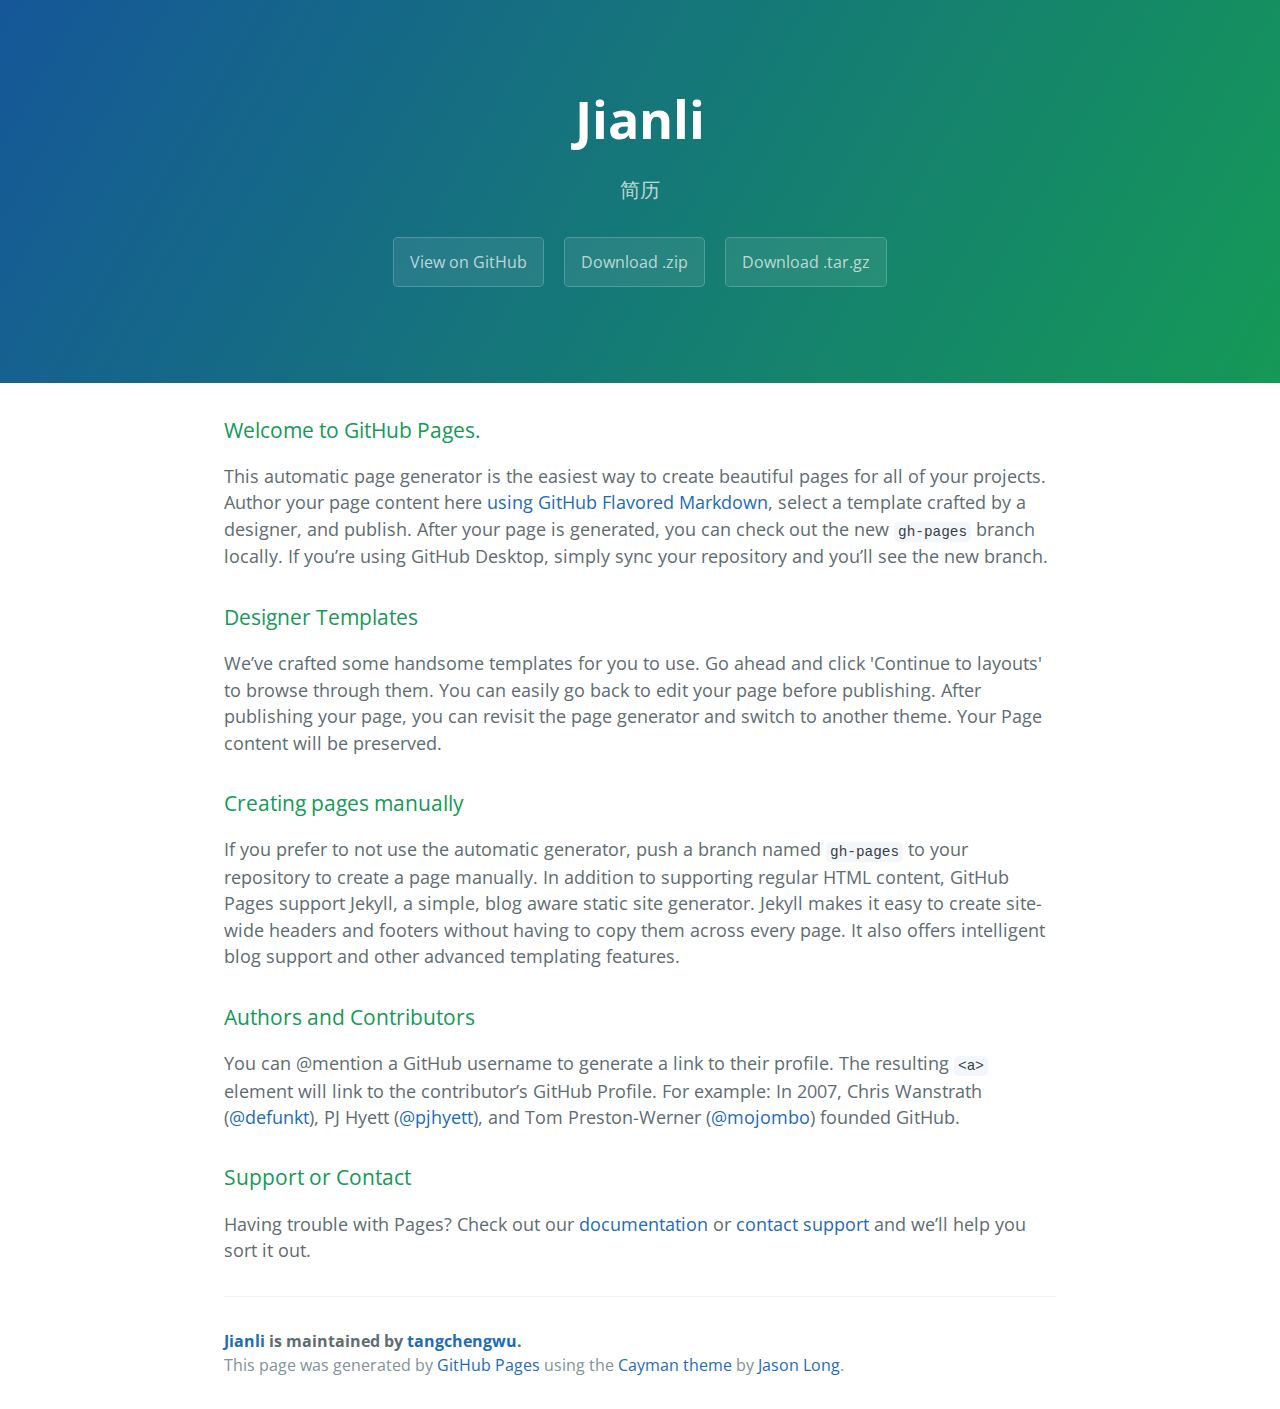
<file: index.html>
<!DOCTYPE html>
<html lang="en-us">
  <head>
    <meta charset="UTF-8">
    <title>Jianli by tangchengwu</title>
    <meta name="viewport" content="width=device-width, initial-scale=1">
    <link rel="stylesheet" type="text/css" href="stylesheets/normalize.css" media="screen">
    <link href='https://fonts.googleapis.com/css?family=Open+Sans:400,700' rel='stylesheet' type='text/css'>
    <link rel="stylesheet" type="text/css" href="stylesheets/stylesheet.css" media="screen">
    <link rel="stylesheet" type="text/css" href="stylesheets/github-light.css" media="screen">
  </head>
  <body>
    <section class="page-header">
      <h1 class="project-name">Jianli</h1>
      <h2 class="project-tagline">简历</h2>
      <a href="https://github.com/tangchengwu/jianli" class="btn">View on GitHub</a>
      <a href="https://github.com/tangchengwu/jianli/zipball/master" class="btn">Download .zip</a>
      <a href="https://github.com/tangchengwu/jianli/tarball/master" class="btn">Download .tar.gz</a>
    </section>

    <section class="main-content">
      <h3>
<a id="welcome-to-github-pages" class="anchor" href="#welcome-to-github-pages" aria-hidden="true"><span aria-hidden="true" class="octicon octicon-link"></span></a>Welcome to GitHub Pages.</h3>

<p>This automatic page generator is the easiest way to create beautiful pages for all of your projects. Author your page content here <a href="https://guides.github.com/features/mastering-markdown/">using GitHub Flavored Markdown</a>, select a template crafted by a designer, and publish. After your page is generated, you can check out the new <code>gh-pages</code> branch locally. If you’re using GitHub Desktop, simply sync your repository and you’ll see the new branch.</p>

<h3>
<a id="designer-templates" class="anchor" href="#designer-templates" aria-hidden="true"><span aria-hidden="true" class="octicon octicon-link"></span></a>Designer Templates</h3>

<p>We’ve crafted some handsome templates for you to use. Go ahead and click 'Continue to layouts' to browse through them. You can easily go back to edit your page before publishing. After publishing your page, you can revisit the page generator and switch to another theme. Your Page content will be preserved.</p>

<h3>
<a id="creating-pages-manually" class="anchor" href="#creating-pages-manually" aria-hidden="true"><span aria-hidden="true" class="octicon octicon-link"></span></a>Creating pages manually</h3>

<p>If you prefer to not use the automatic generator, push a branch named <code>gh-pages</code> to your repository to create a page manually. In addition to supporting regular HTML content, GitHub Pages support Jekyll, a simple, blog aware static site generator. Jekyll makes it easy to create site-wide headers and footers without having to copy them across every page. It also offers intelligent blog support and other advanced templating features.</p>

<h3>
<a id="authors-and-contributors" class="anchor" href="#authors-and-contributors" aria-hidden="true"><span aria-hidden="true" class="octicon octicon-link"></span></a>Authors and Contributors</h3>

<p>You can @mention a GitHub username to generate a link to their profile. The resulting <code>&lt;a&gt;</code> element will link to the contributor’s GitHub Profile. For example: In 2007, Chris Wanstrath (<a href="https://github.com/defunkt" class="user-mention">@defunkt</a>), PJ Hyett (<a href="https://github.com/pjhyett" class="user-mention">@pjhyett</a>), and Tom Preston-Werner (<a href="https://github.com/mojombo" class="user-mention">@mojombo</a>) founded GitHub.</p>

<h3>
<a id="support-or-contact" class="anchor" href="#support-or-contact" aria-hidden="true"><span aria-hidden="true" class="octicon octicon-link"></span></a>Support or Contact</h3>

<p>Having trouble with Pages? Check out our <a href="https://help.github.com/pages">documentation</a> or <a href="https://github.com/contact">contact support</a> and we’ll help you sort it out.</p>

      <footer class="site-footer">
        <span class="site-footer-owner"><a href="https://github.com/tangchengwu/jianli">Jianli</a> is maintained by <a href="https://github.com/tangchengwu">tangchengwu</a>.</span>

        <span class="site-footer-credits">This page was generated by <a href="https://pages.github.com">GitHub Pages</a> using the <a href="https://github.com/jasonlong/cayman-theme">Cayman theme</a> by <a href="https://twitter.com/jasonlong">Jason Long</a>.</span>
      </footer>

    </section>

  
  </body>
</html>
</file>
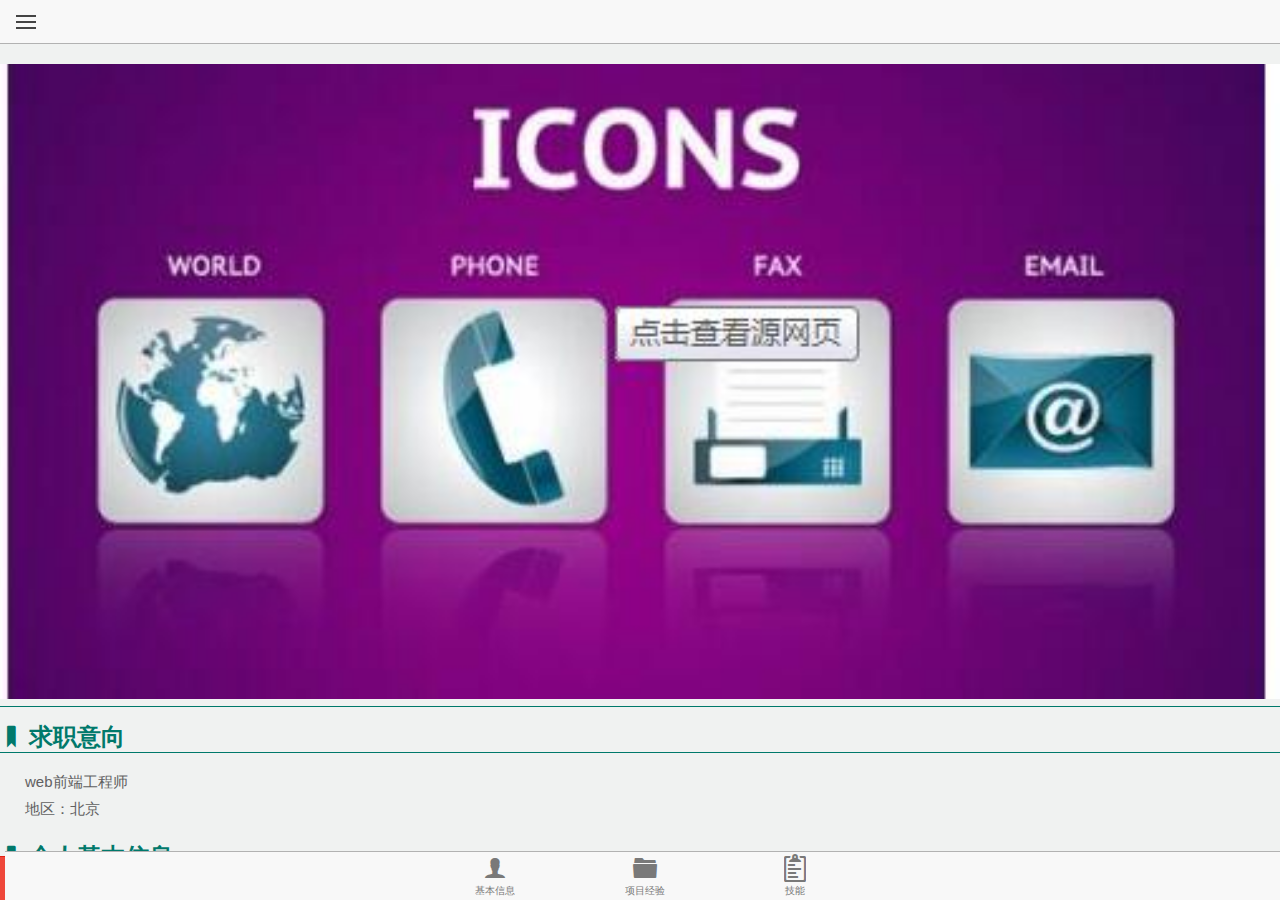
<file: resume.html>
﻿<!DOCTYPE html>
<html>
<head>
	<title>我的简历</title>
    <meta charset="UTF-8">    
    <meta name="viewport" content="initial-scale=1, maximum-scale=1, user-scalable=no, width=device-width">
    <meta name="description" content="我是一个充满活力、对前端由衷热爱、善于发现问题的前端工程师。我目前正在寻找前端工程师岗位，希望借此机会为贵司献上我的一点绵薄之力，快招我到碗里来吧！">
    <meta name="keywords" content="前端,工作,简历">
    <link rel="stylesheet" href="css/resume.css">
    <link rel="stylesheet" href="css/fontello.css">
    <link rel="stylesheet" href="css/ionic.min.css">
    
    <script src="js/ionic.bundle.min.js"></script>
   
    <script type="text/javascript">   
	    angular.module('starter', ['ionic'])
	    	   .run(function($ionicPlatform) {
	      			$ionicPlatform.ready(function(){
				        if(window.cordova && window.cordova.plugins.Keyboard) {
				          	cordova.plugins.Keyboard.hideKeyboardAccessoryBar(true);
				        }
				        if(window.StatusBar) {   // org.apache.cordova.statusbar required
				   			StatusBar.styleDefault();
				        }
	      			});
	    		})
	    	   .config(function($stateProvider, $urlRouterProvider){
	      			$stateProvider
	        		.state('app', {
		          		url: "/app",
		          		abstract: true,
		          		templateUrl: "menu.html",
		          		controller: 'AppCtrl'
	        		})
		            .state('app.playlists', {
		          		url: "/playlists",
		          		views: {
		            		'menuContent' :{
		              			templateUrl: "playlists.html",
		              			controller: 'PlaylistsCtrl'
		            		}
		          		}
		        	})     
	      			$urlRouterProvider.otherwise('/app/playlists');  // if none of the above states are matched, use this as the fallback
	   			})
		  	   .controller('AppCtrl', function($scope){})
			   .controller('PlaylistsCtrl', function($scope){
			      	console.log("PlaylistsCtrl");     
		    	})
			   .controller('PlaylistCtrl', function($scope, $stateParams) {})
    </script>
    <script>
        (function(i,s,o,g,r,a,m){
        	i['GoogleAnalyticsObject']=r;
        	i[r]=i[r]||function(){
                	(i[r].q=i[r].q||[]).push(arguments);
                },
                i[r].l=1*new Date();
                a=s.createElement(o),
                m=s.getElementsByTagName(o)[0];
                a.async=1;
                a.src=g;
                m.parentNode.insertBefore(a,m)
        })(window,document,'script','//www.google-analytics.com/analytics.js','ga');
        ga('create', 'UA-48084758-4', 'auto');
        ga('send', 'pageview');
    </script>
    <script type="text/javascript">
    	window.onload=function(){
	    	var myBtns=document.getElementsByClassName("myBtn");
	    	var mainConts=document.getElementsByClassName("mainCont");
	    	var mainInfo=document.getElementsByClassName("main-info")[0];
	    	mainConts[1].style.display="none";
	    	mainConts[2].style.display="none";
	    	for(var i=0;i<myBtns.length;i++){	    		
	    		myBtns[i].index=i;
	    		myBtns[i].onclick=function(){
	    			for(var j=0;j<myBtns.length;j++){
	    				mainConts[j].style.display="none";
	    			}
	    			mainConts[this.index].style.display="block"; 
	    		}
	    	}
    	}
    </script>
</head>
<body ng-app="starter">
	<ion-nav-view></ion-nav-view>
    <script id="menu.html" type="text/ng-template">        
	    <ion-side-menus>
	      	<ion-pane ion-side-menu-content>
	        	<ion-nav-bar class="bar-stable nav-title-slide-ios7">
	          		<ion-nav-back-button class="button-clear">
	          			<i class="icon ion-chevron-left"></i>Back
	          		</ion-nav-back-button>
	        	</ion-nav-bar>
	        	<ion-nav-view name="menuContent" animation="slide-left-right"></ion-nav-view>
	      	</ion-pane>
	      	<ion-side-menu side="left">
	        	<header class="bar bar-header bar-stable"><li class="download">简历文档</li></header>
		        <ion-content class="has-header">
		        	<div class="sidebar">
			            <div class="title">
			                <img src="img/avatar.png">
			                <h1>求职简历</h1>
			               
			            </div>
			            <div class="note">
<p>姓 名：唐成武&nbsp;&nbsp;性 别：男 </p>
<p>年 龄：24&nbsp;&nbsp;民 族：汉</p>
<p>籍 贯：广西&nbsp;&nbsp;学 历：本科</p>
<p>联系方式：15230461479</p>
<p>邮 箱:1163365557@qq.com</p>
<p><b>教育背景</b></p>
<p>时间：2012年9月-2016年6月</p>
<p>母校：保定学院 </p>
<p>所学专业： 艺术设计</p>
<p><b>工作经验</b></p>
<p>2015年8月-2016年10月 </p>
<p>公司：保定乐翔科技有限公司 </p>
<p>工作职位：web前端开发</p>
<p><b>求职意向</b></p>
<p>目标职位：web前端开发</p>
<p>期望地区：北京</p>
<p>薪资：面议&nbsp;&nbsp;&nbsp;随时到岗</p>
<p><b>掌握技能</b></p>
<p>
1.熟悉HTML5和CSS3.0标准规范,能使用HTML5和CSS3.0实现PC端和移动端的页面重构。
</p>
<p>
2.熟悉使用弹性盒布局、媒体查询等技术实现自适应布局。
</p>
<p>
3.精通Sass、Less等CSS预处理语言。
</p>
<p>
4.熟练掌握页面的兼容性问题的解决。
</p>
<p>
5.可以使用CSS3.0、JavaScript和jQuery实现各种动画特效。
</p>
<p>
6.熟练掌握JavaScript，熟悉原型、原型链、闭包、面向对象编程。
</p>
<p>
7.熟悉使用前端各种框架,比如jQuery、Bootstrap;MVC框架;Angular.js等
</p>
<p>
8.掌握使用多种前端开发工具例如：HBuilder，WebStorm，Sublime，Photoshop，Dreamwave
</p>
<p>
9.熟练使用gulp前端自动化构建工具。
</p>
<p><b>个人项目</b></p>
<p>项目名称:apiCloud</p>
<p>开发工具： Webstorm、HBuilder</p>
<p>主要技术： Html5+css3、javascript</p>
<p>项目描述：h5移动端新时代</p>
模块功能描述：用H5新增语义化标签现网页结构布局，javascript与css3结合实现功能区域隐藏与展显，轮播图，选项卡，导航 的功能，css3重点实现动画的用户交互产生良好的体验感。
  线上项目链接：https://tangchengwu.github.io/apiCloud/index.html

项目名称: 移动APP项目（简历  爱扑租房）
 
开发工具： HBuilder
  主要技术： Html5+css3.0、ionic框架
  项目描述：手机移动APP安装打包
 线上简历项目链接：https://tangchengwu.github.io/jianli2/menuAll.html
<p>项目名称: 购物车管理系统</p>
<p> 软件环境： Windows7系统</p>
 开发工具： Webstorm、Dreamweaver、HBuilder
 <br/>
 主要技术： Html+css3.0、JavaScript、Ajax Jquery、mysql等
 <br/>
 项目描述：体系结构设计 网上购物系统 登录模块 注册模块 用户管理模块等模块
 <br/>
<p><b>自我评价</b></p> 
1、热爱前段编程工作，具有良好的学习能力以及沟通能力。 
<br/>
2、有良好的自我管理能力，有高度的责任心。
 <br/>
3、具有良好团队合作精神，善于沟通。
 <br/>
4、工作认真细致，能够坚持不懈，严格要求自己，服从上级领导。
 <br/>
5、在最短的时间投入到团队的工作中，这个行业是知识的时代，所以我会努力的去学习新知识。给公司带来价值的同时充实自己！  
<p><b>线上部分项目连接</b></p>
<p>1.https://tangchengwu.github.io/jianli2/menuAll.html</p>
<br/>
<p>2.https://tangchengwu.github.io/apiCloud/index.html</p>
			            </div>            
			        </div>
		        </ion-content>
	      	</ion-side-menu>
	    </ion-side-menus>      
    </script>
    <script id="playlists.html" type="text/ng-template">
	    <ion-view title="">
	      	<ion-nav-buttons side="left">
	        	<button menu-toggle="left" class="button button-icon icon ion-navicon"></button>
	      	</ion-nav-buttons> 	      	
	      	<ion-content>		      	     						    			    
	      		<div class="main">	      			
		            <ul class="main-info">
		            	<!--基本信息-->
		                <li class="someRight mainCont">
		                	<dt><img src="img/1.jpg" class="full-image" /></dt>
		                	
							<dt><i class="icon-bookmark"></i>求职意向</dt>
							<dd>web前端工程师</dd>
							<dd>地区：北京</dd>
							<br>
		                    <dt><i class="icon-bookmark"></i>个人基本信息</dt>
		                    <dd><span>姓 名:</span> 唐成武</dd>
		                    <dd><span>性 别:</span> 男 </dd>
		                    <dd><span>毕业院校:</span> 保定学院艺术系 </dd>
		                    <dd><span>专 业:</span> 美术学</dd>
		                    <dd><span>学 历:</span> 本科</dd>
		                    <dd><span>年 龄:</span> 24</dd>
	                    	<dd><span>民族:</span> 汉</dd>
	                    	<dd><span>籍贯:</span> 广西壮族自治区梧州市藤县</dd>
		                    <br>
		                    <dt><i class="icon-bookmark"></i>联系方式</dt>
		                    <dd><i class="icon-phone-1"></i>手机: 15230461479</dd>
		                    <dd><i class="icon-mail-alt"></i>邮箱: 1163365557@qq.com</dd>
		                    <dd><i class="icon-wechat"></i>微信:tangchengwu2016<img src="img/weixin.png"/ class="full-image"></dd>
		                    <dd><i class="icon-qq"></i>QQ: 1163365557</dd>		                    		                    		                    
		                </li>
		                <!--项目经验-->
		                <li class="mainCont">
		                    <dt><i class="icon-bookmark"></i>我的项目与工作经验</dt>
		                    <h3 style="margin-bottom: 20px;">保定乐翔科技（2015.8—2016.10）</h3>
		                    <ul class="exp">
		                        <li>
		                            <div class="circle"></div>
		                            <h4>爱扑租房APP项目</h4>
		                            <p>1.参与app前端开发工作，根据设计图完成项目的大部分样式，完成了首页、搜索列表、软件详情、软件分类、专题、关于等页面，其中有评论交互、三个不同的轮播图、侧边栏左右拖动、搜索交互等内容，项目采用 h5混合是开发 的形式，运行在 手机上的app。</p>
		                            <p>2.使用 AngularJS 框架 和 Sass 预处理器 来实现前端组件及数据交互，使用 Gulp Bower 改进工作流</p>
		                           
		                        </li>
		                        <li>
		                            <div class="circle"></div>
		                            <h4>荟生活APP项目</h4>
		                            <p>1.参与app前端开发工作，根据设计图完成项目的大部分样式，完成了首页、搜索列表、软件详情、软件分类、专题、关于等页面，其中有评论交互、三个不同的轮播图、侧边栏左右拖动、搜索交互等内容，项目采用 h5混合是开发 的形式，运行在 手机上的app。</p>
		                            <p>2.使用 AngularJS 框架 和 Sass 预处理器 来实现前端组件及数据交互，使用 Gulp Bower 改进工作流</p>
		                           
		                        </li>
		                        <li>
		                            <div class="circle"></div>
		                            <h4>美食在线APP项目</h4>
		                            <p>1.参与app前端开发工作，根据设计图完成项目的大部分样式，完成了首页、搜索列表、软件详情、软件分类、专题、关于等页面，其中有评论交互、三个不同的轮播图、侧边栏左右拖动、搜索交互等内容，项目采用 h5混合是开发 的形式，运行在 手机上的app。</p>
		                            <p>2.使用 AngularJS 框架 和 Sass 预处理器 来实现前端组件及数据交互，使用 Gulp Bower 改进工作流</p>
		                           
		                        </li>
		                    </ul>
		                    <h3 style="margin-bottom: 20px;">个人项目</h3>
		                    <ul class="exp">                       
		                       
		                        <li>
		                            <div class="circle"></div>
		                            <h4>
		                                                                               博创华宇（2015.3 - 2015.7）<br>
		                            </h4>
		                            <p>学习web前端实训，并独立完成其中的任务</p>
		                             <li>
		                            <div class="circle"></div>
		                            <h4>
		                                                                                        管理系统项目<br>
		                            </h4>
		                            <p>项目名称:  管理系统
软件环境： Windows7系统
开发工具： HBuilder、gulp
主要技术：HTML5+CSS3.0、JavaScript等<br/>
项目描述：管理系统项目是为客户要求做的一个线上线下一体化的信息平台,实现线上管理信息系统。<br/>  
负责模块：页面的设计美化，css布局的编码，数据与后台的交互；<br/>
责任描述：负责项目中页面布局，css样式的修改，js效果的增加。按钮事件，选项卡方式显示内容，轮播图等。<br/>
</p>
		                            <img src="img/blog.png">
		                        </li>
		                            <ul class="efe">
		                                <li>
		                                    <h5>
		                                      &nbsp;&nbsp;&nbsp;&nbsp;简历2项目 
		                                      
		                                    </h5>
		                                    <p>实现了一个个人简历的基本信息静态页面，合理使用HBuilder开发工具，运用HTML语义化标签。</p>
		                                    <img src="img/task0001.png">
		                                </li>
		                                
		                                <li>
		                                    <h5><b>
		                                       &nbsp;&nbsp;&nbsp;&nbsp;apiCloud
		                                    </h5></b>
		                                    <p>用H5新增语义化标签现网页结构布局，javascript与css3结合实现功能区域隐藏与展显，轮播图，选项卡，导航 的功能，css3重点实现动画的用户交互产生良好的体验感。</p>
		                                    <p>使用HBuilder开发工具，运用HTML语义化标签。</p>
		                                   
		                                    <img src="img/task0003.png">
		                                    <img src="img/task0004.png">
		                                 
		                                </li>
		                            </ul>
		                        </li>
		                         
		                    </ul>
		                </li>
		               <!-- 技能-->
		                <li class="mainCont">
		                    <dt><i class="icon-bookmark"></i>掌握技能</dt>
		                    <h3 style="margin-bottom: 20px;">Web前端</h3>
		                    <ul class="exp">
		                        <li>
		                            <div class="circle"></div>
		                            <h4>HTML5 / CSS3.0</h4>
		                            <p>1.熟悉HTML5和CSS3.0标准规范,能使用HTML5和CSS3.0实现PC端和移动端的页面重构。</p>
		                            <p>2.熟悉使用弹性盒布局、媒体查询等技术实现自适应布局。</p>	
		                            <p>3.熟练掌握页面的兼容性问题的解决。</p>
		                        </li>
		                        <li>
		                            
		                            <h4>JavaScript</h4>
		                            <p>熟悉原生Javascript，能脱离jQuery等类库编码</p>
		                            <p>熟悉jQuery AngularJS 的使用</p>		                            
		                            <p>掌握使用多种前端开发工具例如：HBuilder，WebStorm，Sublime，Photoshop，Dreamwave</p>                           
		                        </li>                      
		                        <li>
		                           
		                            <h4>其他</h4>	
		                            <p>能用 ionic 进行混合式的移动APP开发</p>
		                            <p>熟悉前端自动化工具Gulp</p>
		                            <p>了解前端安全、性能优化方面的一些知识</p>
		                            <p>可以运用Phtoshop处理图片</p>
		                        </li>
		                    </ul>
		                    <h3 style="margin-bottom: 20px;">后台</h3>
		                    <ul class="exp">
		                    	<li>
		                            <div class="circle"></div>
		                            <h4>环境</h4>
		                            <p>了解 Apache web服务器</p>
		                        </li>
		                        <li>
		                            <div class="circle"></div>
		                            <h4>语言</h4>
		                            <p>了解 PHP，能够实现简单的数据及图像处理、自动化脚本</p>
		                            <p>了解 MySql本地数据库</p>
		                        </li>
		                    </ul>		                    
		                </li>
		            </ul>
		        </div>
	      	</ion-content>
	      	<ion-footer-bar class="bar-assertive">
				 	<div class="tabs tabs-icon-top">
				 		<a class="tab-item myBtn" href="" id="basicInfo"><i class="icon ion-ios-person"></i>基本信息</a>
				        <a class="tab-item myBtn" href="" id="workExpe"><i class="icon ion-folder"></i>项目经验</a>
					    <a class="tab-item myBtn" href="" id="mySkill"><i class="icon ion-clipboard"></i>技能</a>
				    </div> 
			</ion-footer-bar>
	    </ion-view>
	    
    </script>
</body>
</html>
</file>
<file: stylesheets/stylesheet.css>
* {
  box-sizing: border-box; }

body {
  padding: 0;
  margin: 0;
  font-family: "Open Sans", "Helvetica Neue", Helvetica, Arial, sans-serif;
  font-size: 16px;
  line-height: 1.5;
  color: #606c71; }

a {
  color: #1e6bb8;
  text-decoration: none; }
  a:hover {
    text-decoration: underline; }

.btn {
  display: inline-block;
  margin-bottom: 1rem;
  color: rgba(255, 255, 255, 0.7);
  background-color: rgba(255, 255, 255, 0.08);
  border-color: rgba(255, 255, 255, 0.2);
  border-style: solid;
  border-width: 1px;
  border-radius: 0.3rem;
  transition: color 0.2s, background-color 0.2s, border-color 0.2s; }
  .btn + .btn {
    margin-left: 1rem; }

.btn:hover {
  color: rgba(255, 255, 255, 0.8);
  text-decoration: none;
  background-color: rgba(255, 255, 255, 0.2);
  border-color: rgba(255, 255, 255, 0.3); }

@media screen and (min-width: 64em) {
  .btn {
    padding: 0.75rem 1rem; } }

@media screen and (min-width: 42em) and (max-width: 64em) {
  .btn {
    padding: 0.6rem 0.9rem;
    font-size: 0.9rem; } }

@media screen and (max-width: 42em) {
  .btn {
    display: block;
    width: 100%;
    padding: 0.75rem;
    font-size: 0.9rem; }
    .btn + .btn {
      margin-top: 1rem;
      margin-left: 0; } }

.page-header {
  color: #fff;
  text-align: center;
  background-color: #159957;
  background-image: linear-gradient(120deg, #155799, #159957); }

@media screen and (min-width: 64em) {
  .page-header {
    padding: 5rem 6rem; } }

@media screen and (min-width: 42em) and (max-width: 64em) {
  .page-header {
    padding: 3rem 4rem; } }

@media screen and (max-width: 42em) {
  .page-header {
    padding: 2rem 1rem; } }

.project-name {
  margin-top: 0;
  margin-bottom: 0.1rem; }

@media screen and (min-width: 64em) {
  .project-name {
    font-size: 3.25rem; } }

@media screen and (min-width: 42em) and (max-width: 64em) {
  .project-name {
    font-size: 2.25rem; } }

@media screen and (max-width: 42em) {
  .project-name {
    font-size: 1.75rem; } }

.project-tagline {
  margin-bottom: 2rem;
  font-weight: normal;
  opacity: 0.7; }

@media screen and (min-width: 64em) {
  .project-tagline {
    font-size: 1.25rem; } }

@media screen and (min-width: 42em) and (max-width: 64em) {
  .project-tagline {
    font-size: 1.15rem; } }

@media screen and (max-width: 42em) {
  .project-tagline {
    font-size: 1rem; } }

.main-content :first-child {
  margin-top: 0; }
.main-content img {
  max-width: 100%; }
.main-content h1, .main-content h2, .main-content h3, .main-content h4, .main-content h5, .main-content h6 {
  margin-top: 2rem;
  margin-bottom: 1rem;
  font-weight: normal;
  color: #159957; }
.main-content p {
  margin-bottom: 1em; }
.main-content code {
  padding: 2px 4px;
  font-family: Consolas, "Liberation Mono", Menlo, Courier, monospace;
  font-size: 0.9rem;
  color: #383e41;
  background-color: #f3f6fa;
  border-radius: 0.3rem; }
.main-content pre {
  padding: 0.8rem;
  margin-top: 0;
  margin-bottom: 1rem;
  font: 1rem Consolas, "Liberation Mono", Menlo, Courier, monospace;
  color: #567482;
  word-wrap: normal;
  background-color: #f3f6fa;
  border: solid 1px #dce6f0;
  border-radius: 0.3rem; }
  .main-content pre > code {
    padding: 0;
    margin: 0;
    font-size: 0.9rem;
    color: #567482;
    word-break: normal;
    white-space: pre;
    background: transparent;
    border: 0; }
.main-content .highlight {
  margin-bottom: 1rem; }
  .main-content .highlight pre {
    margin-bottom: 0;
    word-break: normal; }
.main-content .highlight pre, .main-content pre {
  padding: 0.8rem;
  overflow: auto;
  font-size: 0.9rem;
  line-height: 1.45;
  border-radius: 0.3rem; }
.main-content pre code, .main-content pre tt {
  display: inline;
  max-width: initial;
  padding: 0;
  margin: 0;
  overflow: initial;
  line-height: inherit;
  word-wrap: normal;
  background-color: transparent;
  border: 0; }
  .main-content pre code:before, .main-content pre code:after, .main-content pre tt:before, .main-content pre tt:after {
    content: normal; }
.main-content ul, .main-content ol {
  margin-top: 0; }
.main-content blockquote {
  padding: 0 1rem;
  margin-left: 0;
  color: #819198;
  border-left: 0.3rem solid #dce6f0; }
  .main-content blockquote > :first-child {
    margin-top: 0; }
  .main-content blockquote > :last-child {
    margin-bottom: 0; }
.main-content table {
  display: block;
  width: 100%;
  overflow: auto;
  word-break: normal;
  word-break: keep-all; }
  .main-content table th {
    font-weight: bold; }
  .main-content table th, .main-content table td {
    padding: 0.5rem 1rem;
    border: 1px solid #e9ebec; }
.main-content dl {
  padding: 0; }
  .main-content dl dt {
    padding: 0;
    margin-top: 1rem;
    font-size: 1rem;
    font-weight: bold; }
  .main-content dl dd {
    padding: 0;
    margin-bottom: 1rem; }
.main-content hr {
  height: 2px;
  padding: 0;
  margin: 1rem 0;
  background-color: #eff0f1;
  border: 0; }

@media screen and (min-width: 64em) {
  .main-content {
    max-width: 64rem;
    padding: 2rem 6rem;
    margin: 0 auto;
    font-size: 1.1rem; } }

@media screen and (min-width: 42em) and (max-width: 64em) {
  .main-content {
    padding: 2rem 4rem;
    font-size: 1.1rem; } }

@media screen and (max-width: 42em) {
  .main-content {
    padding: 2rem 1rem;
    font-size: 1rem; } }

.site-footer {
  padding-top: 2rem;
  margin-top: 2rem;
  border-top: solid 1px #eff0f1; }

.site-footer-owner {
  display: block;
  font-weight: bold; }

.site-footer-credits {
  color: #819198; }

@media screen and (min-width: 64em) {
  .site-footer {
    font-size: 1rem; } }

@media screen and (min-width: 42em) and (max-width: 64em) {
  .site-footer {
    font-size: 1rem; } }

@media screen and (max-width: 42em) {
  .site-footer {
    font-size: 0.9rem; } }
</file>
<file: stylesheets/github-light.css>
/*
The MIT License (MIT)

Copyright (c) 2016 GitHub, Inc.

Permission is hereby granted, free of charge, to any person obtaining a copy
of this software and associated documentation files (the "Software"), to deal
in the Software without restriction, including without limitation the rights
to use, copy, modify, merge, publish, distribute, sublicense, and/or sell
copies of the Software, and to permit persons to whom the Software is
furnished to do so, subject to the following conditions:

The above copyright notice and this permission notice shall be included in all
copies or substantial portions of the Software.

THE SOFTWARE IS PROVIDED "AS IS", WITHOUT WARRANTY OF ANY KIND, EXPRESS OR
IMPLIED, INCLUDING BUT NOT LIMITED TO THE WARRANTIES OF MERCHANTABILITY,
FITNESS FOR A PARTICULAR PURPOSE AND NONINFRINGEMENT. IN NO EVENT SHALL THE
AUTHORS OR COPYRIGHT HOLDERS BE LIABLE FOR ANY CLAIM, DAMAGES OR OTHER
LIABILITY, WHETHER IN AN ACTION OF CONTRACT, TORT OR OTHERWISE, ARISING FROM,
OUT OF OR IN CONNECTION WITH THE SOFTWARE OR THE USE OR OTHER DEALINGS IN THE
SOFTWARE.

*/

.pl-c /* comment */ {
  color: #969896;
}

.pl-c1 /* constant, variable.other.constant, support, meta.property-name, support.constant, support.variable, meta.module-reference, markup.raw, meta.diff.header */,
.pl-s .pl-v /* string variable */ {
  color: #0086b3;
}

.pl-e /* entity */,
.pl-en /* entity.name */ {
  color: #795da3;
}

.pl-smi /* variable.parameter.function, storage.modifier.package, storage.modifier.import, storage.type.java, variable.other */,
.pl-s .pl-s1 /* string source */ {
  color: #333;
}

.pl-ent /* entity.name.tag */ {
  color: #63a35c;
}

.pl-k /* keyword, storage, storage.type */ {
  color: #a71d5d;
}

.pl-s /* string */,
.pl-pds /* punctuation.definition.string, string.regexp.character-class */,
.pl-s .pl-pse .pl-s1 /* string punctuation.section.embedded source */,
.pl-sr /* string.regexp */,
.pl-sr .pl-cce /* string.regexp constant.character.escape */,
.pl-sr .pl-sre /* string.regexp source.ruby.embedded */,
.pl-sr .pl-sra /* string.regexp string.regexp.arbitrary-repitition */ {
  color: #183691;
}

.pl-v /* variable */ {
  color: #ed6a43;
}

.pl-id /* invalid.deprecated */ {
  color: #b52a1d;
}

.pl-ii /* invalid.illegal */ {
  color: #f8f8f8;
  background-color: #b52a1d;
}

.pl-sr .pl-cce /* string.regexp constant.character.escape */ {
  font-weight: bold;
  color: #63a35c;
}

.pl-ml /* markup.list */ {
  color: #693a17;
}

.pl-mh /* markup.heading */,
.pl-mh .pl-en /* markup.heading entity.name */,
.pl-ms /* meta.separator */ {
  font-weight: bold;
  color: #1d3e81;
}

.pl-mq /* markup.quote */ {
  color: #008080;
}

.pl-mi /* markup.italic */ {
  font-style: italic;
  color: #333;
}

.pl-mb /* markup.bold */ {
  font-weight: bold;
  color: #333;
}

.pl-md /* markup.deleted, meta.diff.header.from-file */ {
  color: #bd2c00;
  background-color: #ffecec;
}

.pl-mi1 /* markup.inserted, meta.diff.header.to-file */ {
  color: #55a532;
  background-color: #eaffea;
}

.pl-mdr /* meta.diff.range */ {
  font-weight: bold;
  color: #795da3;
}

.pl-mo /* meta.output */ {
  color: #1d3e81;
}
</file>
<file: css/resume.css>
@charset "UTF-8";
.sidebar,.sidebar a,aside a{
	color:#fff;
	}
.title,footer p{
	text-align:center;
	}
*{
	margin:0;
	padding:0;
	}
body{
	background:#e0e0e0;
	font-family:'Helvetica Neue',Helvetica,'Lucida Grande',Arial,'Hiragino Sans GB',微软雅黑,'WenQuanYi Micro Hei',STHeiti,SimSun,sans-serif;
	min-width:1080px;
	}
.sidebar,aside li{
	background-color: #a1d7b4;
	}
li,ul{
	list-style:none;
	}
a{
	text-decoration:none;
	}
dd,dt,h1,h2,h3,h4,h5,p{
	cursor:default;
	}
aside{
	position:fixed;
	right:0;
	top:30%;
	z-index:2;
	}
aside li{
	margin-bottom:10px;
	border-radius:10px 0 0 10px;
	box-shadow:0 2px 2px 0 rgba(0,0,0,.14),0 3px 1px -2px rgba(0,0,0,.2),0 1px 5px 0 rgba(0,0,0,.12);
	}
aside a{
	display:inline-block;
	width:80px;
	height:38px;
	line-height:38px;
	padding-left:10px;
	}
.container{
	position:relative;
	margin:10px auto;
	box-shadow:0 2px 2px 0 rgba(0,0,0,.14),0 3px 1px -2px rgba(0,0,0,.2),0 1px 5px 0 rgba(0,0,0,.12);
	width:1060px;
	overflow:hidden;
	border-radius:4px;
	}
.sidebar{
	position:absolute;
	top:0;
	bottom:0;
	/*width:300px;*/
	width: 100%;
	padding:15px 15px 10000px;
	line-height:1.5;
	box-sizing:border-box;
	margin-bottom:-10000px;
	}
.main,.skill,.skill-name,h4{
	position:relative;
	}
.title{
	margin:25px 0 20px;
	}
.title h1{
	font-size: 38px;
	color: #00796b;
	font-weight: bold;
}	
.title h2{
	font-size: 22px;
	color: #00796b;
	font-weight: bold;
}	
.title img{
	display:block;
	margin:0 auto 15px;
	width:120px;
	}
h1{
	font-size:28px;
	font-weight:400;
	}
h2{
	font-size:14px;
	}
.side-info li{
	padding-top:20px;
	}
.side-info dt{
	font-size:18px;
	color: #00796B;
	line-height:40px;
	}
.side-info dd{
	font-size:14px;
	line-height:20px;
	}
.someRight dd{
	margin-left:25px;
	}
.skill-name{
	width:100px;
	font-size:14px;
	display:inline-block;
	left:25px;
	top:-3px;
	}
.skill-bar-wrap{
	height:17px;
	width:150px;
	background:#00796b;
	display:inline-block;
	border-radius:20px;
	}
.skill-bar{
	height:17px;
	background:#fff;
	border-radius:20px 0 0 20px;
	}
.note{
	text-indent:2em;
	margin-top:40px;
	color: #00796b;
	font-size:16px;
	font-family: "微软雅黑";
	font-weight: normal;
	}
.main{
	/*width:720px;*/
	widows: 70%;
	padding:15px 20px -10000px;
	background:#f0f2f1;
	margin-bottom:-10000px;
	}
.main a{
	color: #00796b;
	}
.main-info>li{
	padding-top:20px;
	}
.main-info dt{
	font-size:24px;
	color:#00796b;
	line-height:30px;
	border-bottom:1px solid #00796b;
	margin:0 0 15px -5px;
	}
.main-info dd{
	font-size:15px;
	line-height:27px;
	color:#616161
	}
h4,h5{
	color:#000;
	}
.main-info span{
	color:#000;
	font-size:16px;
	}
.exp p,footer a,footer p{
	color:#616161
	}
h3{
	font-size:19px;
	color:#004d40;
	margin:0 0 15px 5px;
	}
h4{
	line-height:30px;
	font-size:18px;
	bottom:3px;
	}
h5{
	clear:both;
	font-size:16px;
	line-height:25px;
	}
.fa{
	margin-right:2px;
	}
h4 a,h5 a{
	font-size:12px;
	border:1px solid #00796b;
	padding:1px 3px;
	border-radius:5px;
	margin-left:7px;
	}
.circle{
	height:14px;
	width:14px;
	border-radius:100%;
	background:#00796b;
	float:left;
	position:absolute;
	left:-28px;
	top:5px;
	}
.exp{
	border-left:2px solid #00796b;
	margin-left:15px;
	}
.exp p{
	font-size:15px;
	line-height:22px;
	margin-bottom:3px;
	}
.exp>li{
	position:relative;
	top:-5px;
	margin:0 0 20px 20px;
	}
.exp img{
	width:200px;
	}
.exp ul>li{
	margin:0 0 12px;
	}
.efe .task4img img{
	height:97px;
	width:inherit;
	}
footer{
	margin:30px 0 20px;
	}
footer p{
	font-size:14px;
	}
.throb{
	animation:throb 1.33s ease-in-out infinite;
	}
@keyframes throb{
	0%,100%{
		transform:scale(1);
	}
	50%{
		transform:scale(.8);
	}
}
.skill dt{
	margin-bottom: 10px;
}
.skill dd{
	margin-left: 40px;
}
.download{
	background: #a1d7b4; 
	width: 130px;
	height: 45px;
	line-height: 45px;
	text-align: center;
	border-radius: 0 45px 0 0;
	display: inline-block;
	color: #00796b;
	margin-left: -6px;
	margin-top: -6px;
	font-size: 20px;
	font-weight: bold;
}
</file>
<file: css/fontello.css>
@charset "UTF-8";
@font-face{
	font-family:fontello;
	src:url(../font/fontello.woff);
	src:url(../font/fontello.woff#iefix) format("embedded-opentype"),
		url(../font/fontello.woff) format("woff"),
		url(../font/fontello.woff) format("truetype"),
		url(../font/fontello.woff#fontello) format("svg");
	font-weight:400;
	font-style:normal;
}
[class*=" icon-"]:before,[class^=icon-]:before{
	font-family:fontello;
	font-style:normal;
	font-weight:400;
	speak:none;
	display:inline-block;
	text-decoration:inherit;
	width:1em;
	margin-right:.2em;
	text-align:center;
	font-variant:normal;
	text-transform:none;
	line-height:1em;
	margin-left:.2em;
	-webkit-font-smoothing:antialiased;
}
.icon-wechat:before{
	content:'\e800';
}
.icon-qq:before{
	content:'\e801';
}
.icon-bookmark:before{
	content:'\e802';
}
.icon-heart:before{
	content:'\e803';
}
.icon-mail-alt:before{
	content:'\e804';
}
.icon-link:before{
	content:'\e805';
}
.icon-phone-1:before{
	content:'\e806';
}
</file>
